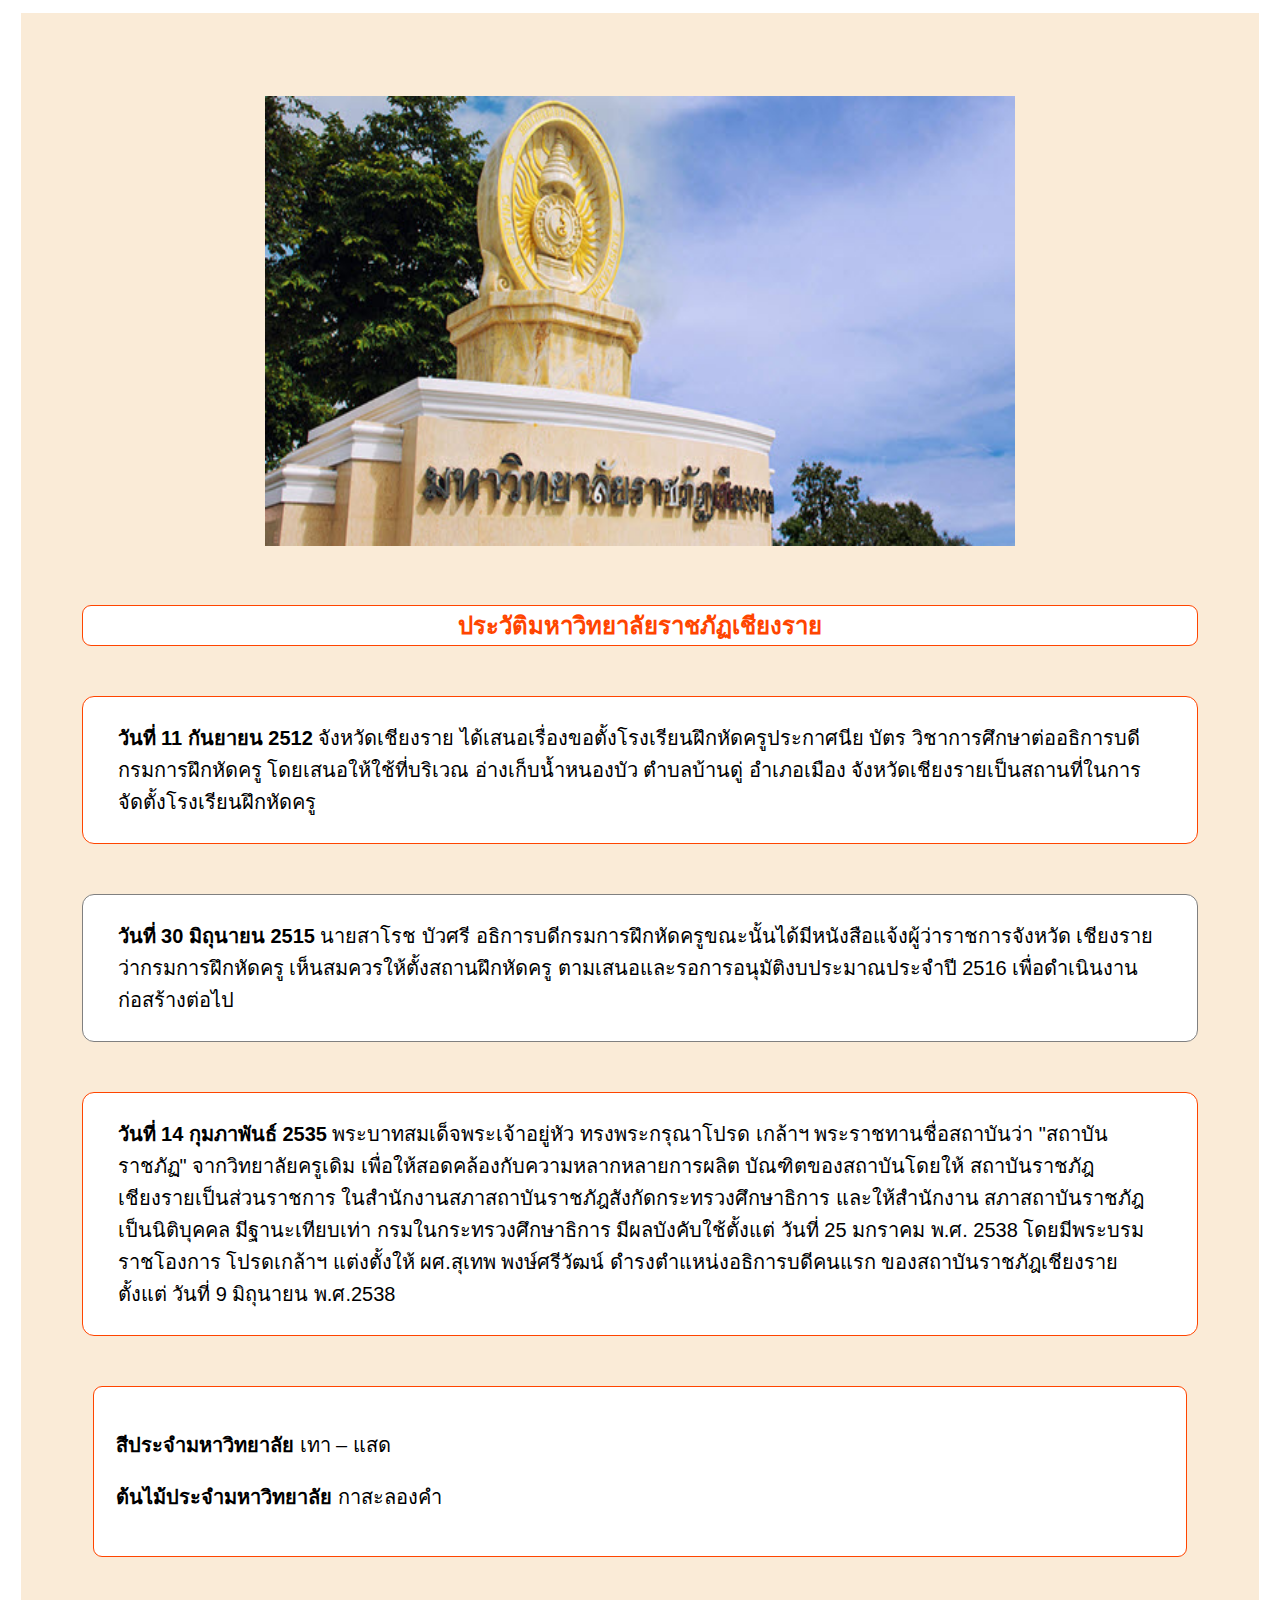
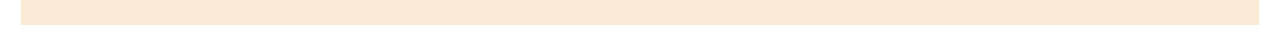
<file: projects/641463003_work1/History.html>
<!DOCTYPE html>
<html lang="en">

<head>
    <meta charset="UTF-8">
    <meta http-equiv="X-UA-Compatible" content="IE=edge">
    <meta name="viewport" content="width=device-width, initial-scale=1.0">
    <title>History CRRU</title>
    <style>

        #title-1 {
            padding-bottom: 20px;
        }

        div {
            padding: 2%;
            margin: 1%;
            font-size: 20px;
            font-family: athiti, sans-serif;
            background-color: antiquewhite;
        }

        p {
            display: block;
            margin-block-start: 1em;
            margin-block-end: 1em;
            margin-inline-start: 0px;
            margin-inline-end: 0px;
        }

        #content-1 {
            padding: 25px 35px;
            border: 1px solid orangered;
            border-radius: 12px;
            margin: 50px 0;
            background-color: white;
        }

        #content-2 {
            padding: 25px 35px;
            border: 1px solid gray;
            border-radius: 12px;
            margin: 50px 0;
            background-color: white;
        }

        #content-3 {
            padding: 25px 35px;
            border: 1px solid orangered;
            border-radius: 12px;
            margin: 50px 0;
            background-color: white;
        }

        .subtitle-1 {
            color: orangered;
            margin-bottom: 15px;
            letter-spacing: normal !important;
            font-size: 24px;
            text-align: center;
            border: 1px solid orangered;
            border-radius: 9px;
            background-color: white;
        }

        #subtitle-2 {
            border: 1px solid orangered;
            border-radius: 9px;
            background-color: white;
        }
        #pic-1 {
            text-align: center;
            vertical-align: baseline;
            outline: 0;
            padding: auto;
            text-align: center;
            margin: auto;
        }
    </style>
</head>

<body>
    <div>
        <div id="title-1">
            <div id="pic-1"><img src="./img/19.jpg" alt="มหาวิทยาลัยราชภัฏเชียงราย" width="750" height="450"></div>
            <h4 class="subtitle-1">ประวัติมหาวิทยาลัยราชภัฏเชียงราย</h4>
            <p id="content-1">
                <strong>วันที่ 11 กันยายน 2512</strong> จังหวัดเชียงราย ได้เสนอเรื่องขอตั้งโรงเรียนฝึกหัดครูประกาศนีย
                บัตร วิชาการศึกษาต่ออธิการบดี กรมการฝึกหัดครู โดยเสนอให้ใช้ที่บริเวณ อ่างเก็บน้ำหนองบัว ตำบลบ้านดู่
                อำเภอเมือง จังหวัดเชียงรายเป็นสถานที่ในการจัดตั้งโรงเรียนฝึกหัดครู
            </p>
            <p id="content-2">
                <strong>วันที่ 30 มิถุนายน 2515</strong> นายสาโรช บัวศรี
                อธิการบดีกรมการฝึกหัดครูขณะนั้นได้มีหนังสือแจ้งผู้ว่าราชการจังหวัด เชียงราย ว่ากรมการฝึกหัดครู
                เห็นสมควรให้ตั้งสถานฝึกหัดครู ตามเสนอและรอการอนุมัติงบประมาณประจำปี 2516 เพื่อดำเนินงานก่อสร้างต่อไป
            </p>
            <p id="content-3">
                <strong>วันที่ 14 กุมภาพันธ์ 2535</strong> พระบาทสมเด็จพระเจ้าอยู่หัว ทรงพระกรุณาโปรด เกล้าฯ
                พระราชทานชื่อสถาบันว่า "สถาบันราชภัฏ" จากวิทยาลัยครูเดิม เพื่อให้สอดคล้องกับความหลากหลายการผลิต
                บัณฑิตของสถาบันโดยให้ สถาบันราชภัฎเชียงรายเป็นส่วนราชการ
                ในสำนักงานสภาสถาบันราชภัฎสังกัดกระทรวงศึกษาธิการ และให้สำนักงาน สภาสถาบันราชภัฎ เป็นนิติบุคคล
                มีฐานะเทียบเท่า กรมในกระทรวงศึกษาธิการ มีผลบังคับใช้ตั้งแต่ วันที่ 25 มกราคม พ.ศ. 2538
                โดยมีพระบรมราชโองการ โปรดเกล้าฯ แต่งตั้งให้ ผศ.สุเทพ พงษ์ศรีวัฒน์ ดำรงตำแหน่งอธิการบดีคนแรก
                ของสถาบันราชภัฎเชียงราย ตั้งแต่ วันที่ 9 มิถุนายน พ.ศ.2538
            </p>
            <div id="subtitle-2">
                <p>
                    <strong>สีประจำมหาวิทยาลัย</strong> เทา – แสด
                <p>
                    <strong>ต้นไม้ประจำมหาวิทยาลัย </strong> กาสะลองคำ
                </p>
                </p>
            </div>
        </div>
    </div>


</body>

</html>
</file>
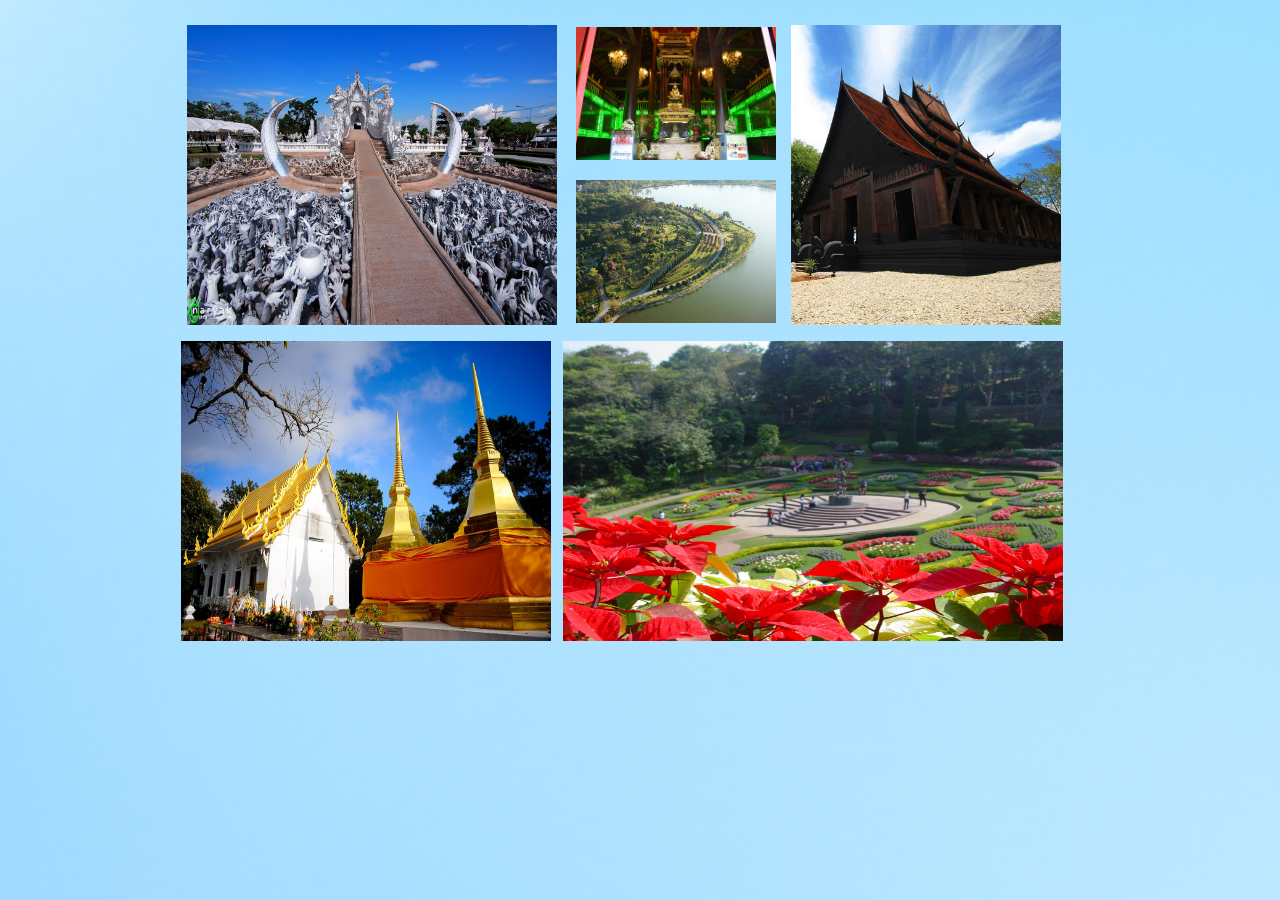
<file: projects/641463003_work1/Location.html>
<!DOCTYPE html>
<html lang="en">
<head>
    <meta charset="UTF-8">
    <meta http-equiv="X-UA-Compatible" content="IE=edge">
    <meta name="viewport" content="width=device-width, initial-scale=1.0">
    <title>สถานที่ท่องเที่ยว</title>
    <style>
        th,td{
            padding: 5px;
            text-align: center;
            margin: auto;
        }
        .class-img{
            padding: 10px;
            text-align: center;
            margin: auto;
        }
    </style>
</head>
<body background="./img/vivid-blurred-colorful-wallpaper-background.jpg">
    <table class="class-img">
        <tr>
            <td colspan="2" rowspan="2"><img src="./img/3.jpg" width="370" height="300" alt=""></td>
            <td><img src="./img/4.jpg" width="200" alt=""></td>
            <td rowspan="2"><img src="./img/7.jpg" height="300" alt=""></td>
        </tr>
        <tr>
            <td><img src="./img/14.jpg" width="200" alt=""></td>
        </tr>
        <tr>
            <td><img src="./img/6.jpg" width="370" height="300"  alt=""></td>
            <td colspan="3"><img src="./img/5.jpg" width="500" height="300" alt=""></td>
            <td></td>
            <td></td>
            <td></td>
        </tr>
        <tr>
            <td></td>
            <td></td>
            <td></td>
            <td></td>
            <td></td>
        </tr>
    </table>
</body>
</html>
</file>
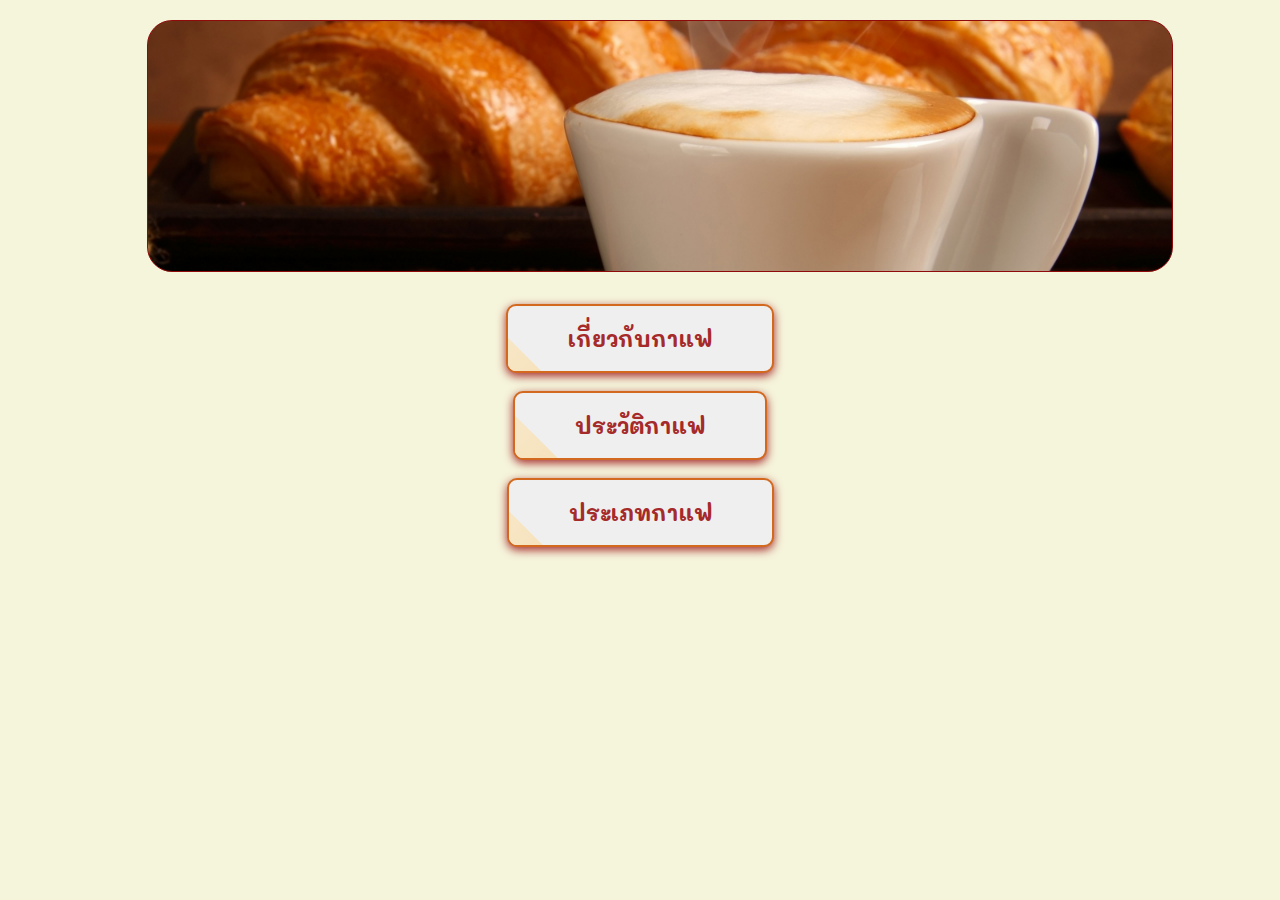
<file: projects/641463003_work2/SinglePageWebsite.html>
<!DOCTYPE html>
<html lang="en">

<head>
    <meta charset="UTF-8">
    <meta http-equiv="X-UA-Compatible" content="IE=edge">
    <meta name="viewport" content="width=device-width, initial-scale=1.0">
    <title>Single Page Website</title>
    <link rel="stylesheet" href="css.css">
</head>

<body>
    <div class="head">
        <div class="bghead">
            <div class="bg-one"></div>
        </div>
    </div>
    <div class="btncontent">
        <div id="nav">
            <div class="btnkey">
                <div class="btn active"
                    onclick="document.getElementById('about').style.display='block';document.getElementById('typecoffee').style.display='none';document.getElementById('history').style.display='none';">
                    <button><span>เกี่ยวกับกาแฟ</span></button>
                </div><br>
                <div class="btn"
                    onclick="document.getElementById('history').style.display='block';document.getElementById('typecoffee').style.display='none';document.getElementById('about').style.display='none';">
                    <button><span>ประวัติกาแฟ</span></button>
                </div><br>
                <div class="btn"
                    onclick="document.getElementById('typecoffee').style.display='block';document.getElementById('history').style.display='none';document.getElementById('about').style.display='none';">
                    <button><span>ประเภทกาแฟ</span></button>
                </div>
            </div>
        </div>
    </div><br>
    <div id="show">
        <div id="about" class="content">
            <div class="cof" style="background-color:#f2ede1;">
                <div class="post-img"><img src="image/image/1.jpg" /></div>
                <div class="content-about">
                    <h1 class="title1">เกี่ยวกับชื่อ</h1>
                    <p> กาแฟ เป็นเครื่องดื่มที่ทำจากเมล็ดซึ่งได้จาก ต้นกาแฟ หรือมักเรียกว่า เมล็ดกาแฟ คั่ว
                        มีการปลูกต้นกาแฟในมากกว่า 70 ประเทศทั่วโลก
                    </p>
                </div>
            </div>

            <div class="cof" style="background-color:#f2ede1;">
                <div class="post-img1"><img src="image/image/2.jpg" /></div>
                <div class="content-about">
                    <h2 class="title3">กาแฟเขียว</h2>
                    <p> (กาแฟซึ่งยังไม่ผ่านการคั่ว) เป็นหนึ่งในสินค้าทางการเกษตรซึ่งมีการซื้อขายกันมากที่สุดในโลก
                        กาแฟมีส่วนประกอบของคาเฟอีน ทำให้มีสรรพคุณชูกำลังในมนุษย์
                        ปัจจุบันกาแฟเป็นเครื่องดื่มซึ่งได้รับความนิยมมากที่สุดในโลก
                    </p>
                </div>
            </div>
        </div>
        <div id="history" class="content">
            <div class="cof">
                <div class="content-history">
                    <div class="post-img"><img src="image/image/3.jpg" /></div>
                    <h1 class="title1">ประวัติ</h1>

                    <p> เป็นที่เชื่อกันว่าบรรพบุรุษชาวเอธิโอเปียของชาวโอโรโมในปัจจุบัน
                        เป็นคนกลุ่มแรกซึ่งรู้จักผลกระทบกระตุ้นประสาทของเมล็ดจากต้นกาแฟอย่างไรก็ตาม
                        ไม่มีหลักฐานโดยตรงซึ่งชี้ชัดว่าต้นกาแฟมีการปลูกอยู่ที่ใดในทวีปแอฟริกา
                        หรือผู้ใดในกลุ่มชาวพื้นเมืองซึ่งอาจใช้มันเป็นสารกระตุ้น หรือแม้แต่รู้ถึงผลกระทบนั้น
                        ก่อนหน้าคริสต์ศตวรรษที่ 17 เรื่องราวของ คาลดี เด็กเลี้ยงแกะชาวเอธิโอเปียในราวคริสต์ศตวรรษที่ 9
                        ผู้ซึ่งค้นพบต้นกาแฟนั้น มิได้ปรากฏชื่อในงานเขียนจนกระทั่งถึง คริสต์ศักราช 1671
                        หรืออาจเป็นเพียงเรื่องปลอมเท่านั้น จากเอธิโอเปีย สันนิษฐานว่ากาแฟได้แพร่กระจายไปยังเยเมน
                        ที่ซึ่งมีการดื่มและผลิตขึ้นเป็นครั้งแรก จากนั้นได้แพร่ไปยังอียิปต์ ในขณะที่
                        หลักฐานซึ่งเชื่อถือได้สามารถสืบย้อนไปได้ไกลที่สุด ถึงการดื่มกาแฟในวิหารซูฟีในม็อคค่าในเยเมน
                        ที่ซึ่งในอาระเบีย ได้มีการคั่วและชงเมล็ดกาแฟเป็นครั้งแรก อันเป็นวิธีที่คล้ายคลึงกับการเตรียมกาแฟ
                        ภายในคริสต์ศตวรรษที่ 16 กาแฟได้แพร่ขยายไปทั่วถึงตะวันออกกลาง เปอร์เซีย ตุรกี และแอฟริกาเหนือ
                    </p>
                    <p> ในปี คริสต์ศักราช 1583 เลโอนาร์ด เราวอล์ฟ แพทย์ชาวเยอรมัน
                        ได้บรรยายถึงกาแฟหลังจากท่องเที่ยวในดินแดนตะวันออกใกล้เป็นเวลากว่าสิบปีไว้ว่าดังนี้</p>
                    <div class="black-cof">
                        "เครื่องดื่มที่มีสีดำเหมือนหมึกใช้รักษาโรคภัยได้หลายชนิด โดยเฉพาะอย่างยิ่งโรคที่เกี่ยวกับท้อง
                        ผู้ดื่มจะดื่มในตอนเช้า มันเป็นการนำน้ำและผลไม้จากไม้พุ่มที่เรียกว่า bunnu"
                        <p style="text-align:right;">— เลโอนาร์ด เราวอล์ฟ ใน Reise in die Morgenländer</p>
                    </div>
                    <p class="img-cof-his" style="background-image:url('image/image/00.jpg');">
                    </p>

                    <p>

                        จากโลกมุสลิม กาแฟได้แพร่ขยายไปยังอิตาลี การค้าขายระหว่างเวนิซกับแอฟริกาเหนือ
                        อียิปต์และตะวันออกกลางที่เจริญขึ้น ทำให้อิตาลีได้รับสินค้าใหม่ ๆ เข้ามาเป็นจำนวนมาก
                        ซึ่งรวมไปถึงกาแฟด้วย
                    <div class="post-img2"><img src="image/image/0.jpg"></div>

                    หลังจากนั้น กาแฟก็ได้แพร่กระจายจากเมืองท่าเวนิซไปทั่วยุโรป กาแฟได้รับการยอมรับอย่างแพร่หลายมากขึ้น
                    หลังจากสมเด็จพระสันตะปาปาคลีเมนต์ที่ 8 ลงความเห็นว่ามันเป็นเครื่องดื่มสำหรับคริสเตียน ในปี
                    คริสต์ศักราช 1600 แม้ว่าจะมีการร้องเรียนให้ยกเลิก "เครื่องดื่มมุสลิม" ก็ตาม

                    ร้านกาแฟแห่งแรกในทวีปยุโรปเปิดในอิตาลีในปี คริสต์ศักราช 1645 ชาว
                    ดัตช์เป็นชนชาติแรกที่นำเข้ากาแฟเป็นจำนวนมาก
                    และฝ่าฝืนข้อห้ามของอาหรับเกี่ยวกับการส่งออกพืชและเมล็ดที่ยังไม่ได้คั่ว เมื่อ Pieter van den Broeck
                    ลักลอบนำเข้ากาแฟจากเอเดนไปยังยุโรปในปี คริสต์ศักราช
                    1616ในภายหลังชาวดัตช์ยังได้นำไปปลูกในเกาะชวาและซีลอน
                    ซึ่งผลผลิตกาแฟจากเกาะชวาสามารถส่งไปยังเนเธอร์แลนด์ได้ในปี คริสต์ศักราช 1711
                    และด้วยความพยายามของบริษัทอินเดียตะวันออกของอังกฤษ ทำให้กาแฟได้รับความนิยมในประเทศอังกฤษเช่นเดียวกัน
                    กาแฟเข้าสู่ประเทศฝรั่งเศส ในปี คริสต์ศักราช 1657 และเข้าสู่ออสเตรียและโปแลนด์ หลังจากยุทธการเวียนนา
                    เมื่อปี คริสต์ศักราช 1683 ซึ่งทหารสามารถยึดเสบียงของทหารออตโตมานเติร์กที่พ่ายแพ้ในการรบครั้งนั้น
                    </p>
                    <p>
                        หลังจากนั้น กาแฟได้เข้าสู่ทวีปอเมริกาเหนือในช่วงยุคอาณานิคม
                        แต่ว่าไม่ได้รับความนิยมมากเท่ากับในทวีปยุโรป อย่างไรก็ตาม ในช่วงสงครามปฏิวัติอเมริกัน
                        ปริมาณความต้องการกาแฟได้เพิ่มสูงขึ้นอย่างรวดเร็วจนพวกพ่อค้ากักตุนสินค้าเอาไว้และปั่นราคาขึ้นอย่างกะทันหัน
                        ซึ่งบางส่วนเป็นผลมาจากการที่พ่อค้าชาวอังกฤษไม่สามารถนำเข้าชาได้มากนักหลังจากสงครามปี 1812
                        ในช่วงที่อังกฤษงดการนำเข้าชาเป็นการชั่วคราว ชาวอเมริกันจึงหันมาดื่มกาแฟแทน
                        และมีปริมาณความต้องการสูงมากในช่วงสงครามกลางเมืองอเมริกัน ไปพร้อม ๆ
                        กับการพัฒนาของเทคโนโลยีการต้มเหล้าทำให้กาแฟกลายเป็นสินค้ายอดนิยมในสหรัฐอเมริกาจนถึงปัจจุบัน
                        แต่ในอังกฤษ ปริมาณการบริโภคกาแฟกลับลดลง และชาวอังกฤษหันไปบริโภคชาแทนระหว่างคริสต์ศตวรรษที่ 18
                        เครื่องดื่มชาเป็นเครื่องดื่มซึ่งเตรียมขึ้นได้ง่ายกว่า
                        และหาซื้อได้ในราคาถูกจากการยึดครองอินเดียและอุตสาหกรรมชาในอินเดียของอังกฤษ

                    </p>
                </div>
                <div id="type" class="content">

                </div>
            </div>


        </div>
        <div id="typecoffee" class="content">
            <div class="type-cof">
                <div class="content-type">
                    <div class="post-img-type"><img src="image/image/M3.jpg" /></div>

                    <h1 class="title1">กาแฟประเภทต่างๆ</h1>
                    <h4 class="title3">เอสเปรสโซ </h4>
                    <img src="image/image/M5.jpg" class="img1" />
                    <p>

                        (อิตาลี: espresso) คือกาแฟที่มีรสแก่และเข้ม
                        มีวิธีการชงโดยใช้แรงอัดไอน้ำหรือน้ำร้อนผ่านเมล็ดกาแฟคั่วที่บดละเอียด ที่มาของชื่อ
                        เอสเปรสโซ มาจากคำภาษาอิตาลี "espresso" แปลว่า เร่งด่วน
                        เอสเปรสโซเป็นกาแฟที่นิยมมากที่สุดในแถบประเทศยุโรปตอนใต้ โดยเฉพาะประเทศอิตาลี การสั่งกาแฟ
                        ("caffe") ในร้านโดยทั่วไปก็คือสั่งเอสเปรสโซ
                        เอสเปรสโซถูกผลิตที่อิตาลี
                        เอสเปรสโซมีต้นกำเนิดที่อิตาลีในช่วงที่อิตาลีล่าเอธิโอเปียเป็นอาณานิคม
                        กาแฟก็นำมาปลูกที่อิตาลีส่วนใหญ่
                        ด้วยวิธีการชงแบบใช้แรงอัด ทำให้เอสเปรสโซมีรสชาติกาแฟซึ่งเข้มข้นและหนักแน่น
                        ต่างจากกาแฟทั่วไปซึ่งชงแบบผ่านน้ำหยด

                        และเพราะรสชาติเข้มข้นและหนักแน่นอันเป็นเอกลักษณ์นี้เอง
                        ทำให้คอกาแฟดื่มเอสเปรสโซโดยไม่ปรุงด้วยน้ำตาลหรือนม และมักจะเสิร์ฟเป็นช็อต (แก้วแบบจอก)
                        เพื่อให้ปริมาณไม่มากจนเกินไป (ประมาณ 1-2 ออนซ์ หรือ 30-60 มิลลิลิตร
                        แตกต่างตามพฤติกรรมการดื่มของแต่ละประเทศ) การสั่งเอสเปรสโซตามร้านกาแฟทั่วไป
                        มักสั่งตามปริมาณ กล่าวคือ เป็นช็อตเดียวหรือสองช็อต
                        เอสเปรสโซมีความไวสูงในการทำปฏิกิริยากับออกซิเจน
                        เพื่อไม่ให้เสียรสชาติจึงควรดื่มตอนชงเสร็จใหม่ ๆ
                        ผงกาแฟที่ใช้ ขึ้นอยู่กับแต่ละระบบการชง ระบบการชงแบบแรงดันน้ำหรือแรงอัดจะต้องใช้ผงละเอียด
                        แต่ไม่ถึงกับเป็นแป้ง
                    </p>

                    <img src="image/image/M1.jpg" width="180px" class="img1" />
                    <img src="image/image/A2.jpg" width="180px" class="img1" />
                    <img src="image/image/c2.jpg" width="180px" class="img1" />
                </div>
            </div>
            <div class="content-sub-type">
                <div class="img-out"></div>
                <div class="content-type">

                    <p>
                    <h4 class="title3">คาปูชิโน </h4>
                    (อิตาลี: cappuccino) เป็นหนึ่งในเครื่องดื่มประเภทกาแฟซึ่งมีต้นกำเนิดมาจากประเทศอิตาลี
                    คาปูชิโนมีส่วนประกอบหลักคือเอสเปรสโซและนม

                    การชงคาปูชิโนส่วนใหญ่มักมีอัตราส่วนของเอสเปรสโซ 1/3 ส่วน ผสมกับนมร้อนผ่านไอน้ำ 1/3 ส่วน
                    และนมตีเป็นโฟมละเอียด 1/3 ส่วนลอยอยู่ด้านบน
                    นอกจากนั้นอาจโรยหน้าด้วยผงอบเชยหรือผงโกโก้เล็กน้อยตามความชอบ
                    ส่วนผสมของคาปูชิโนต่างจากของลาเต้มัคเคียโต (latte macchiato)
                    ซึ่งประกอบไปด้วยนมเป็นส่วนใหญ่และนมตีโฟมเพียงเล็กน้อย
                    ในประเทศอิตาลี ผู้คนมักดื่มคาปูชิโนเป็นอาหารเช้าโดยเฉพาะ โดยอาจมีขนมปังแผ่นหรือคุกกี้ประกอบ
                    ทั้งนี้อาจเป็นเพราะว่าวิถีชีวิตของชาวอิตาลีมักไม่ค่อยรับประทานอาหารเช้าแบบเป็นกิจจะลักษณะ
                    คาปูชิโนและขนมปังเบา ๆ จึงเหมาะเป็นอาหารรองท้องสำหรับยามเช้า
                    และด้วยเหตุนี้ทำให้ไม่ดื่มคาปูชิโนในช่วงอื่นของวัน
                    แต่สำหรับต่างประเทศรวมถึงประเทศไทยสามารถดื่มคาปูชิโนได้ทุกเวลาโดยไม่ถือว่าเป็นเรื่องแปลก

                    </p>

                    <img src="image/image/A5.jpg" height="200px" class="img1" />
                    <img src="image/image/12.jpg" height="200px" class="img1" />

                    <img src="image/image/l3.jpg" height="200px" class="img1" />


                </div>
            </div>


            <div class="cof">
                <div class="post-img"><img src="image/image/A4.jpg" width="300px" /></div>
                <div class="post-content-type">

                    <p>
                    <h4 class="title3">ลาเต้ </h4>
                    แลตเท หรือ ลาตเท (อังกฤษ: latte) คือเครื่องดื่มกาแฟที่เตรียมด้วยนมร้อน โดยการเทเอสเปรสโซ 1/3
                    ส่วน และนมร้อนอีก 2/3 ส่วน ลงในถ้วยพร้อม ๆ กัน และจะหยอดโฟมนมหนาประมาณ 1 เซนติเมตร
                    ทับข้างบนในประเทศอิตาลี กาแฟแลตเทนี้รู้จักกันในชื่อของ "caffè e latte" ซึ่งหมายถึง กาแฟกับนม
                    ซึ่งใกล้เคียงกับในภาษาฝรั่งเศส คำว่า "café au lait"
                    กาแฟแลตเทเริ่มเป็นที่นิยมนอกประเทศอิตาลีในช่วงต้นคริสต์ทศวรรษ 1980
                    ในการชงกาแฟแลตเท บาริสตา (หรือผู้ชงกาแฟที่ชำนาญงาน)
                    จะใช้วิธีขยับข้อมือเล็กน้อยขณะที่รินนมและโฟมนมลงบนกาแฟ ทำให้เกิดลวดลายต่าง ๆ เรียกว่า
                    ศิลปะแลตเท (latte art) หรือศิลปะฟองนมในถ้วยกาแฟ
                    </p>

                    <img src="image/image/M8.jpg" height="200px" class="img1" />
                    <img src="image/image/M2.jpg" height="200px" class="img1" />
                    <img src="image/image/L1.jpg" height="200px" class="img1" />


                </div>
            </div>

            <div id="type" class="content-type">

                <div class="post-img-type1"><img src="image/image/l4.jpg" width="300px" /></div>
                <div class="post-content-type">

                    <p>
                    <h4 class="title3">มอคค่าโมคา </h4>
                    (อังกฤษ: Cafe Mocha) เป็นเครื่องดื่มกาแฟที่คล้ายกับกาแฟลาเต้คือมีเอสเปรสโซ 1/3 ส่วน
                    และนมร้อน 2/3 ส่วน แต่แตกต่างกันที่โมคาจะมีส่วนผสมของช็อกโกแลตด้วย
                    โดยมักจะใส่ในรูปของน้ำเชื่อมช็อกโกแลต เสิร์ฟได้ทั้งแบบร้อนและแบบเย็นใส่น้ำแข็ง
                    มักมีวิปครีมปิดหน้า
                    โมคา อาจหมายถึงกาแฟอะแรบิกาชนิดหนึ่ง ซึ่งปลูกอยู่บริเวณเมืองท่าโมคาในประเทศเยเมน
                    กาแฟโมคามีสีและกลิ่นคล้ายช็อกโกแลต (แม้ว่าจะไม่มีส่วนประกอบของช็อกโกแลตในโมคาเลยก็ตาม)
                    อันเป็นเอกลักษณ์ที่ทำให้กาแฟโมคาเป็นที่รู้จักอย่างแพร่หลาย
                    </p>

                    <img src="image/image/c5.jpg" height="180px" class="img1" />
                    <img src="image/image/c1.jpg" height="180px" class="img1" />
                    <img src="image/image/M7.jpg" height="180px" class="img1" />
                    <img src="image/image/M4.jpg" height="180px" class="img1" />
                    <img src="image/image/e1.jpg" height="180px" class="img1" />
                    <img src="image/image/e2.jpg" height="180px" class="img1" />
                </div>
            </div>
            <div class="post-container">


                <div class="post-content-type">
                    <div class="post-img-type"><img src="image/image/A3.jpg" width="300px" /></div>
                    <p>
                    <h4 class="title3">อเมริกาโน </h4>
                    อเมริกาโน (อิตาลี: americano) คือเครื่องดื่มกาแฟชนิดหนึ่ง
                    มีวิธีการชงโดยเติมน้ำร้อนผสมลงไปในเอสเปรสโซ
                    การเจือจางเอสเปรสโซซึ่งเป็นกาแฟเข้มข้นด้วยน้ำร้อน ทำให้อเมริกาโนมีความแก่พอ ๆ กับกาแฟธรรมดา
                    แต่มีกลิ่นและรสชาติที่เข้มที่มาจากเอสเปรสโซ อเมริกาโนเหมาะสำหรับผู้ที่ชื่นชอบกาแฟดำ
                    แต่ไม่แก่และหนักถึงขั้นเอสเปรสโซ คอกาแฟส่วนใหญ่นิยมดื่มอเมริกาโนโดยไม่ปรุงด้วยนมหรือน้ำตาล
                    เพื่อดื่มด่ำกับรสชาติกาแฟซึ่งแตกต่างจากกาแฟธรรมดาสำหรับที่มาของชื่อ "อเมริกาโน" ซึ่งหมายถึง
                    "แบบอเมริกัน" นั้น ว่ากันว่าเอสเปรสโซล้วน ๆ เข้มข้นเกินไปสำหรับคอกาแฟชาวอเมริกัน
                    จึงมีการเสิร์ฟกาแฟเอสเปรสโซที่ทำให้เจือจางด้วยน้ำร้อนแทน
                    แม้ว่าชื่อกาแฟจะหมายถึงกาแฟแบบอย่างอเมริกัน
                    แต่อเมริกาโนก็มิได้เป็นกาแฟที่ชาวอเมริกันนิยมดื่มจนกระทั่งยุครุ่งเรืองของร้านกาแฟสตาร์บัคส์ในปี
                    พ.ศ. 2533 แต่ถึงกระนั้นอเมริกาโนก็ไม่จัดเป็นกาแฟที่ได้รับความนิยมมากนัก</p>

                    <img src="image/image/l2.jpg" height="190px" class="img1" />
                    <img src="image/image/A1.jpg" height="190px" class="img1" />
                    <img src="image/image/c3.jpeg" height="190px" class="img1" />
                    <img src="image/image/e3.jpg" height="190px" class="img1" />

                </div>
            </div>

        </div>
    </div>
</body>

</html>
</file>
<file: projects/641463003_work2/css.css>
@import url('https://fonts.googleapis.com/css2?family=Bai+Jamjuree:wght@500&family=Mali:wght@200&display=swap');

html,
body {
    margin: auto;
    display: block;
    background: beige 50%
}
.content{
  display: none;
}
.bg-one {
    color: #2f2f2f;
    height: 250px;
    width: 80%;
    margin: auto;
    background-image: url(./image/image/c5.jpg);
    background-position: 50% 50%;
    background-repeat: no-repeat;
    background-size: 100%;
    border: 1px, solid #8f0b0b;
    border-radius: 25px;
}
.bg-one:hover {
    background-size: 110%;
}
.head {
    text-align: center;
    margin: auto;

}

.bghead {
    width: 1280px;
    margin: 20px;
    height: 260px;
    overflow: hidden;
    display: inline-block;
}

.btnkey {
    margin: 0;
    padding: 0;
    text-align: center;
    justify-content: center;
    background-size: cover;
}

.btn button{
    position: relative;
    margin: 0 20px;
    border: none;
    color: #a52a2a;
    padding: 18px 60px;
    font-size: 22px;
    font-weight: 700;
    text-transform: uppercase;
    outline: none;
    cursor: pointer;
    box-shadow: 0 3px 10px;
    overflow: hidden;
    border: 2px solid chocolate;
    border-radius: 10px;
    font-family: 'Bai Jamjuree', sans-serif;
    font-family: 'Mali', cursive;
}

button:hover {
    box-shadow: 0 3px 15px;
}

.btn button::after {
    position: absolute;
    content: '';
    left: 0;
    top: 0;
    height: 490%;
    width: 140%;
    transition: all .5s ease-in-out;

}

.btn button::after {
    background: bisque;
    background: linear-gradient(to right,white 0%,wheat 100%);
    transform: translate(-98%, -25%)rotate(45deg);
}

.btn button:hover:after {
    transform: translate(-9%, -25%)rotate(45deg);
}

button span {
    position: relative;
    z-index: 1;
}

#show {
    font-family: 'Bai Jamjuree', sans-serif;
    font-family: 'Mali', cursive;
    
}

/*หน้า1*/
.cof {
    border: 0.5em solid #e1a181;
    overflow: auto;
    width: 80%;
    border-radius: 25px;
    margin: auto;
    padding: 10px;
    margin-bottom: 10px;
    background: white;
    box-shadow: 0 1px 5px;
}

.post-img {
    float: right;
}

.post-img img {
    display: block;
    border-radius: 100%;
    padding: 15px;
}

.post-img1 {
    float: left;
}

.post-img1 img {
    display: block;
    border-radius: 100%;
    padding: 15px;
}

.content-about {
    display: block;
    font-size: 20px;
    font-weight: bold;
    color: #a52a2a;
    padding: 25;
    margin-left: 5%;
}

.title1 {
    font-weight: bold;
    font-size: 150%;
    color: #7a6148;
}

.title3 {
    font-weight: bold;
    font-size: 150%;
    color: #7a6148;
}

/*--history--*/
.post-img2 {
    float: left;
}

.post-img2 img {
    display: block;
    padding: 10px;
    border-radius: 50%;
    border: 10px solid #d2a189;
    width: 400px;
}

.content-history {
    display: block;
    font-size: 20px;
    font-weight: bold;
    color: #7a6148;
    padding: 25;
    margin-left: 2%;
}
.black-cof {
    width: 90%;
    text-align: justify;
    font-style: italic;
    font-size: 19px;
    padding: 10px;
    color: #85331f;
    font-weight: bold;
  }
  .img-cof-his{
    box-shadow: 0 1px 5px;
    border-radius: 50px;
    height:400px;
    background-size:100%;
    background-position:50% 85%;
    background-repeat: no-repeat;
    justify-content: center;
  }
  /*หน้า3*/

.content-type {
    border: 0.5em solid #e1a181;
    overflow: auto;
    width: 70%;
    border-radius: 25px;
    margin-left: 5%;
    margin-right: 5%;
    margin-bottom: 10px;
    font-size: 20px;
    font-weight: bold;
    color: #7a6148;
    padding: 10px;
    box-shadow: 0 1px 5px;
  }
  .post-img-type {
    float: right;
  }
  .post-img-type img {
    display: block;
    min-height: 1px;
    padding: 5px;
    border-radius: 20px;
    width: 300px;
  }
  .post-img-type1 {
    float: left;
  }
  
  .post-img-type1 img {
    display: block;
    min-height: 10px;
    padding: 2px;
    border-radius: 30px;
    border: 0.11em solid #ffe3d5;
  }
  .img1 {
    float: left;
    display: block;
    min-height: 10px;
    padding: 15px;
    border-radius: 100px;
    width: 200px;
  }
  
  .img-out {
    float: right;
    display: block;
    border-radius: 20px;
    position: absolute;
    left: 74%;
    width: 15%;
    height: 500px;
    background-image: url(image/image/c6.jpg);
    background-position: 45% 5%;
    background-repeat: no-repeat;
    background-size: cover;
    border: 0.15em solid #ffe3d5;
  }
  .post-content-type {
    display: block;
    font-size: 20px;
    font-weight: bold;
    color: #7a6148;
    padding: 25;
    margin-left: 2%;
  }
  .post-titleh1 {
    font-weight: bold;
    font-size: 150%;
    color: #56271b;
  }
  .post-titleh3 {
    font-weight: 500%;
    font-size: 100%;
    color: #56271b;
  }
  
  .black-cof {
    width: 90%;
    text-align: justify;
    font-style: italic;
    font-size: 19px;
    padding: 10px;
    color: #56271b;
    font-weight: bold;
  }
</file>
